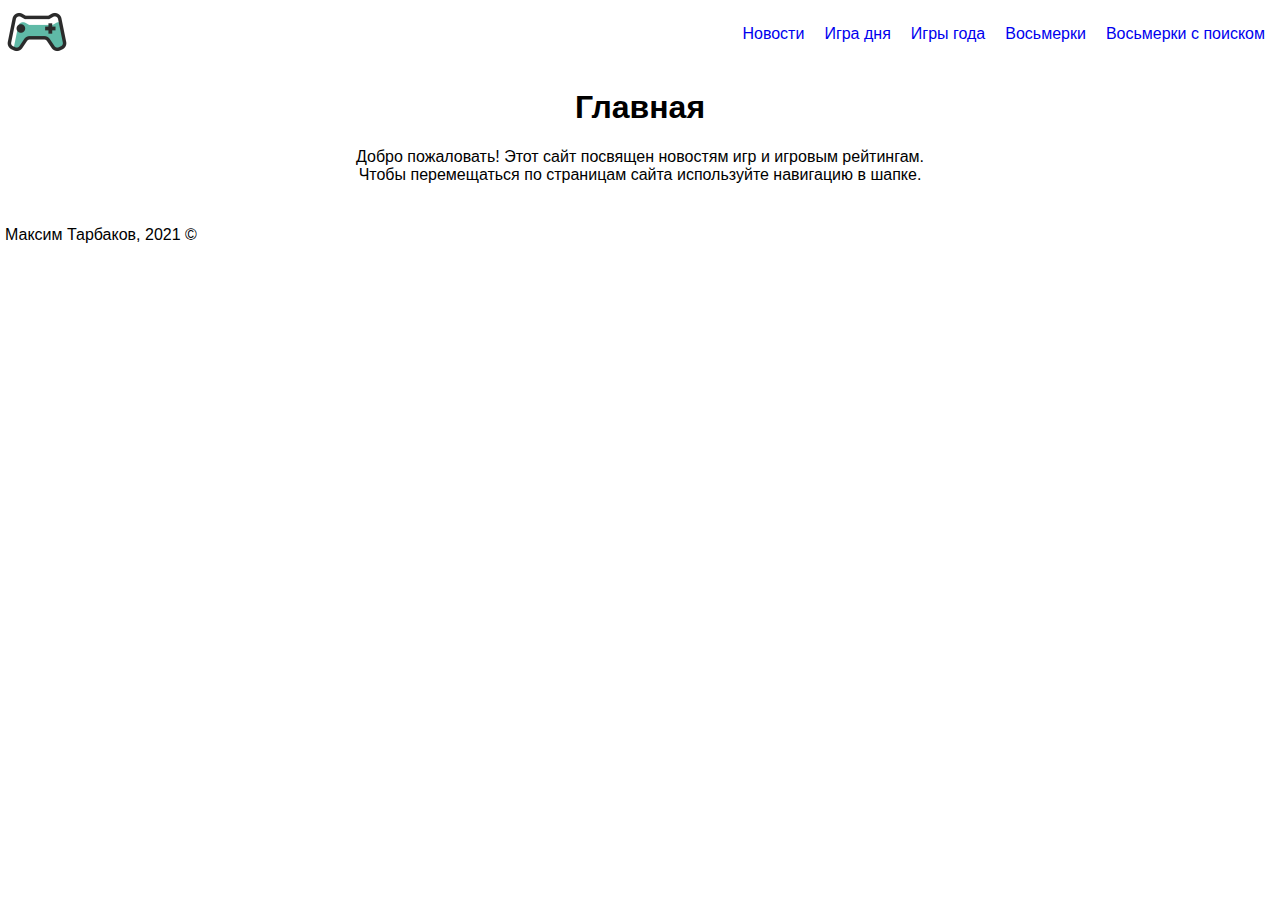
<file: index.html>
<!DOCTYPE html>
<html lang="ru">

  <head>
    <meta charset="UTF-8">
    <meta name="viewport" content="width=device-width, initial-scale=1.0">
    <link rel="stylesheet" href="css/style.css">
    <link rel="stylesheet" href="css/index.css">
    <link rel="icon" href="img/favicon.ico"/>
    <title>xGames - Главная</title>
  </head>

  <body>
    <header class="main-header">
      <nav class="main-nav">
        <a class="main-nav__logo">
          <img src="img/logo.png" width="64" height="64" alt="Логотип сайта">
        </a>
        <ul class="nav-list">
          <li class="nav-list__item">
            <a class="nav-list__link" href="news.html">
              Новости
            </a>
          </li>
          <li class="nav-list__item">
            <a class="nav-list__link" href="day.html">
              Игра дня
            </a>
          </li>
          <li class="nav-list__item">
            <a class="nav-list__link" href="year.html">
              Игры года
            </a>
          </li>
          <li class="nav-list__item">
            <a class="nav-list__link" href="eight/eight.html">
              Восьмерки
              <li class="nav-list__item">
            <a class="nav-list__link" href="eight_ai/eight.html">
              Восьмерки c поиском
            </a>
            </a>
          </li>
        </ul>
      </nav>
    </header>
    <main>
      <h1 class="page-title">Главная</h1>
      <p class="about">Добро пожаловать! Этот сайт посвящен новостям игр и игровым рейтингам.<br>
        Чтобы перемещаться по страницам сайта используйте навигацию в шапке.</p>
    </main>
    <footer class="main-footer">
      <p>Максим Тарбаков, 2021 &copy;</p>
    </footer>
  </body>

</html>
</file>
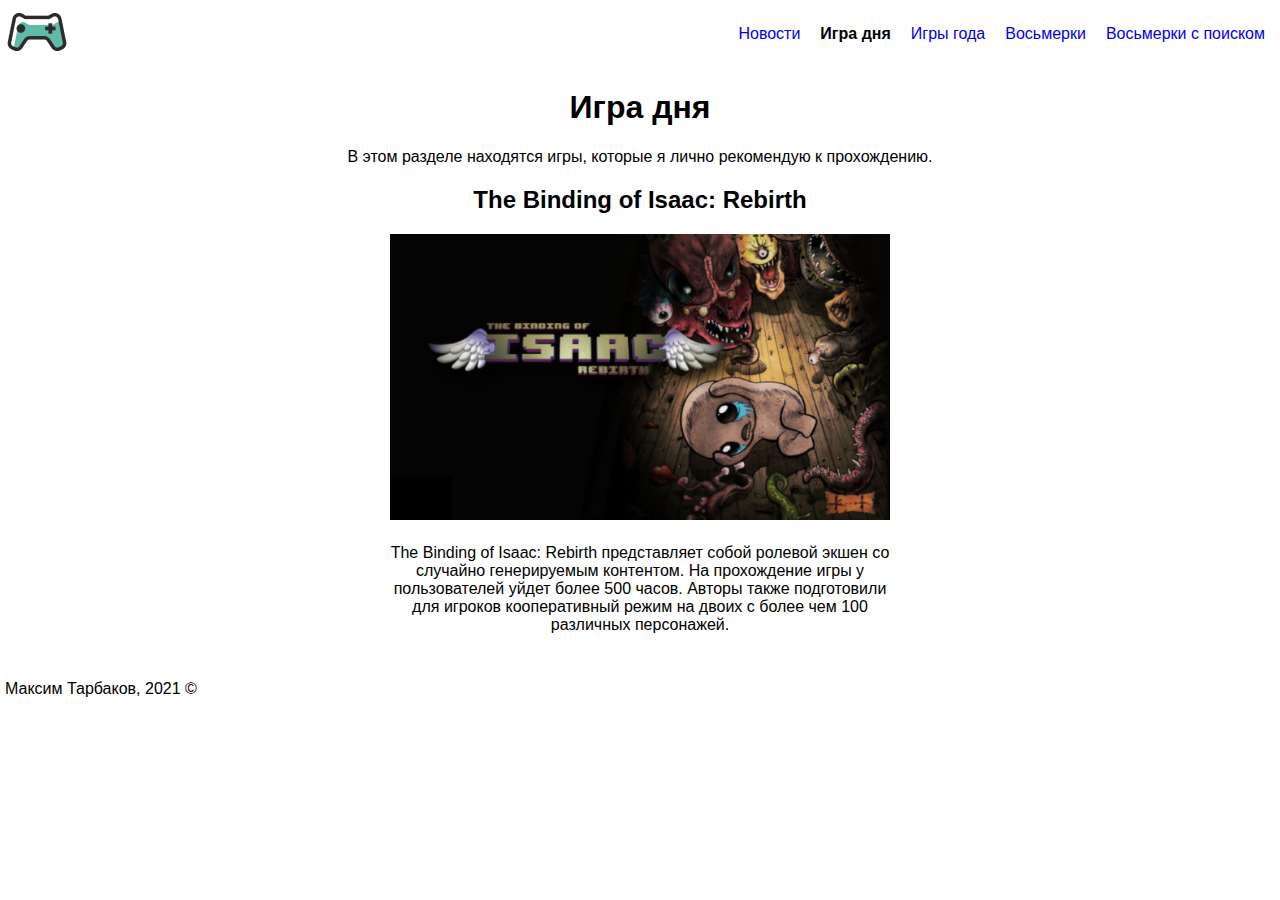
<file: day.html>
<!DOCTYPE html>
<html lang="ru">

  <head>
    <meta charset="UTF-8">
    <meta name="viewport" content="width=device-width, initial-scale=1.0">
    <link rel="stylesheet" href="css/style.css">
    <link rel="stylesheet" href="css/day.css">
    <link rel="icon" href="img/favicon.ico"/>
    <title>xGames - Игра дня</title>
  </head>

  <body>
    <header class="main-header">
      <nav class="main-nav">
        <a class="main-nav__logo" href="index.html">
          <img src="img/logo.png" width="64" height="64" alt="Логотип сайта">
        </a>
        <ul class="nav-list">
          <li class="nav-list__item">
            <a class="nav-list__link" href="news.html">
              Новости
            </a>
          </li>
          <li class="nav-list__item">
            <a class="nav-list__link nav-list__link_active">
              Игра дня
            </a>
          </li>
          <li class="nav-list__item">
            <a class="nav-list__link" href="year.html">
              Игры года
            </a>
            </li>
          <li class="nav-list__item">
            <a class="nav-list__link" href="eight/eight.html">
              Восьмерки
              <li class="nav-list__item">
            <a class="nav-list__link" href="eight_ai/eight.html">
              Восьмерки c поиском
            </a>
            </a>
          </li>
        </ul>
      </nav>
    </header>
    <main>
      <h1 class="page-title">Игра дня</h1>
      <p class="about">В этом разделе находятся игры, которые я лично рекомендую к прохождению.</p>
      <article class="post">
        <h2 class="post__title">The Binding of Isaac: Rebirth</h2>
        <img class="post__image" src="img/isaac.jpg" width="500" alt="The Binding of Isaac: Rebirth">
        <p class="post__text">The Binding of Isaac: Rebirth представляет собой ролевой экшен со случайно генерируемым контентом.
          На прохождение игры у пользователей уйдет более 500 часов. Авторы также подготовили для игроков кооперативный режим на
          двоих с более чем 100 различных персонажей. </p>
      </article>
    </main>
    <footer class="main-footer">
      <p>Максим Тарбаков, 2021 &copy;</p>
    </footer>
  </body>

</html>
</file>
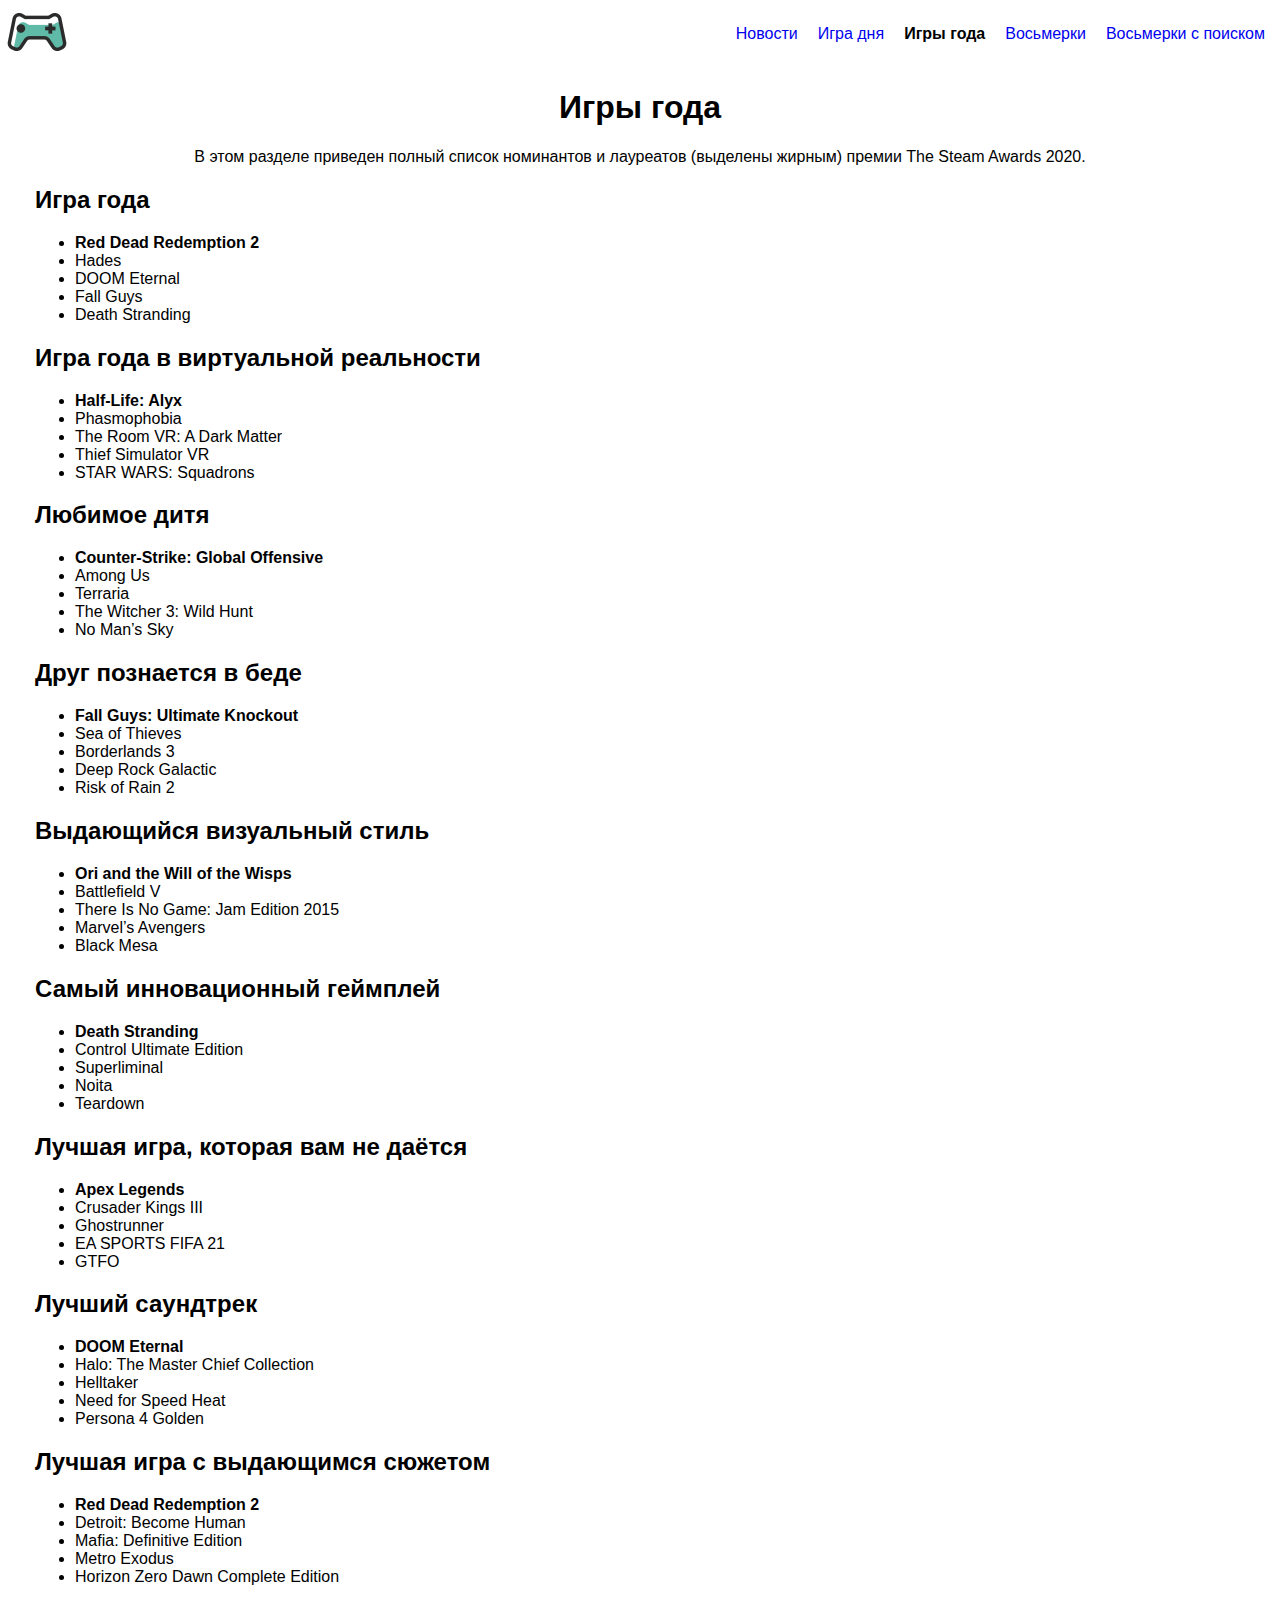
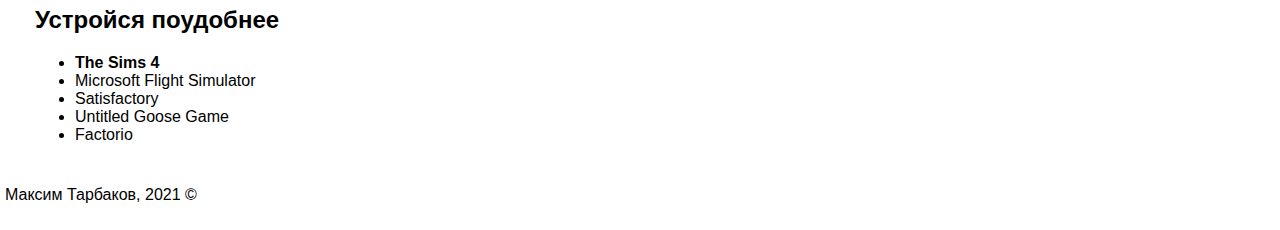
<file: year.html>
<!DOCTYPE html>
<html lang="ru">

  <head>
    <meta charset="UTF-8">
    <meta name="viewport" content="width=device-width, initial-scale=1.0">
    <link rel="stylesheet" href="css/style.css">
    <link rel="stylesheet" href="css/year.css">
    <link rel="icon" href="img/favicon.ico"/>
    <title>xGames - Игры года</title>
  </head>

  <body>
    <header class="main-header">
      <nav class="main-nav">
        <a class="main-nav__logo" href="index.html">
          <img src="img/logo.png" width="64" height="64" alt="Логотип сайта">
        </a>
        <ul class="nav-list">
          <li class="nav-list__item">
            <a class="nav-list__link" href="news.html">
              Новости
            </a>
          </li>
          <li class="nav-list__item">
            <a class="nav-list__link" href="day.html">
              Игра дня
            </a>
          </li>
          <li class="nav-list__item">
            <a class="nav-list__link nav-list__link_active">
              Игры года
            </a>
            </li>
          <li class="nav-list__item">
            <a class="nav-list__link" href="eight/eight.html">
              Восьмерки
            </a>
            <li class="nav-list__item">
            <a class="nav-list__link" href="eight_ai/eight.html">
              Восьмерки c поиском
            </a>
          </li>
        </ul>
      </nav>
    </header>
    <main>
      <h1 class="page-title">Игры года</h1>
      <p class="about">В этом разделе приведен полный список номинантов и лауреатов (выделены жирным) премии The Steam Awards 2020.</p>
      <article class="post">
        <h2>Игра года</h2>
        <ul>
          <li><b>Red Dead Redemption 2</b></li>
          <li>Hades</li>
          <li>DOOM Eternal</li>
          <li>Fall Guys</li>
          <li>Death Stranding</li>
        </ul>
        <h2>Игра года в виртуальной реальности</h2>
        <ul>
          <li><b>Half-Life: Alyx</b></li>
          <li>Phasmophobia</li>
          <li>The Room VR: A Dark Matter</li>
          <li>Thief Simulator VR</li>
          <li>STAR WARS: Squadrons</li>
        </ul>
        <h2>Любимое дитя</h2>
        <ul>
          <li><b>Counter-Strike: Global Offensive</b></li>
          <li>Among Us</li>
          <li>Terraria</li>
          <li>The Witcher 3: Wild Hunt</li>
          <li>No Man’s Sky</li>
        </ul>
        <h2>Друг познается в беде</h2>
        <ul>
          <li><b>Fall Guys: Ultimate Knockout</b></li>
          <li>Sea of Thieves</li>
          <li>Borderlands 3</li>
          <li>Deep Rock Galactic</li>
          <li>Risk of Rain 2</li>
        </ul>
        <h2>Выдающийся визуальный стиль</h2>
        <ul>
          <li><b>Ori and the Will of the Wisps</b></li>
          <li>Battlefield V</li>
          <li>There Is No Game: Jam Edition 2015</li>
          <li>Marvel’s Avengers</li>
          <li>Black Mesa</li>
        </ul>
        <h2>Самый инновационный геймплей</h2>
        <ul>
          <li><b>Death Stranding</b></li>
          <li>Control Ultimate Edition</li>
          <li>Superliminal</li>
          <li>Noita</li>
          <li>Teardown</li>
        </ul>
        <h2>Лучшая игра, которая вам не даётся</h2>
        <ul>
          <li><b>Apex Legends</b></li>
          <li>Crusader Kings III</li>
          <li>Ghostrunner</li>
          <li>EA SPORTS FIFA 21</li>
          <li>GTFO</li>
        </ul>
        <h2>Лучший саундтрек</h2>
        <ul>
          <li><b>DOOM Eternal</b></li>
          <li>Halo: The Master Chief Collection</li>
          <li>Helltaker</li>
          <li>Need for Speed Heat</li>
          <li>Persona 4 Golden</li>
        </ul>
        <h2>Лучшая игра с выдающимся сюжетом</h2>
        <ul>
          <li><b>Red Dead Redemption 2</b></li>
          <li>Detroit: Become Human</li>
          <li>Mafia: Definitive Edition</li>
          <li>Metro Exodus</li>
          <li>Horizon Zero Dawn Complete Edition</li>
        </ul>
        <h2>Устройся поудобнее</h2>
        <ul>
          <li><b>The Sims 4</b></li>
          <li>Microsoft Flight Simulator</li>
          <li>Satisfactory</li>
          <li>Untitled Goose Game</li>
          <li>Factorio</li>
        </ul>
      </article>
    </main>
    <footer class="main-footer">
      <p>Максим Тарбаков, 2021 &copy;</p>
    </footer>
  </body>

</html>
</file>
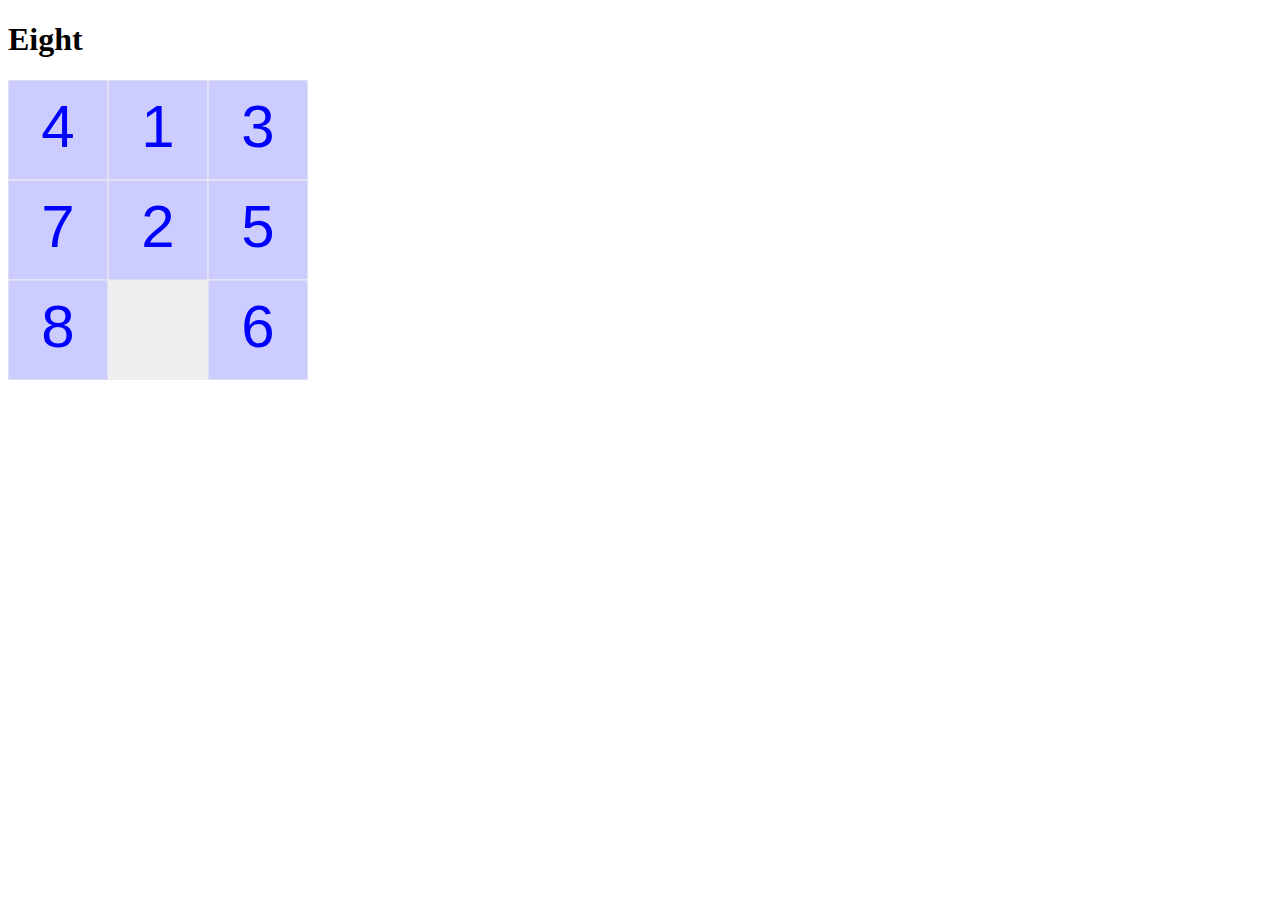
<file: eight/eight.html>
<!doctype html>
<html>
    <head>
        <meta charset="utf-8">
        <title>Eight</title>
    </head>
    <body>
        <h1>Eight</h1>
        <canvas id="canvas" width=300 height=300></canvas>
        <script src="./js/main.js" type="module"></script>
    </body>
</html>
</file>
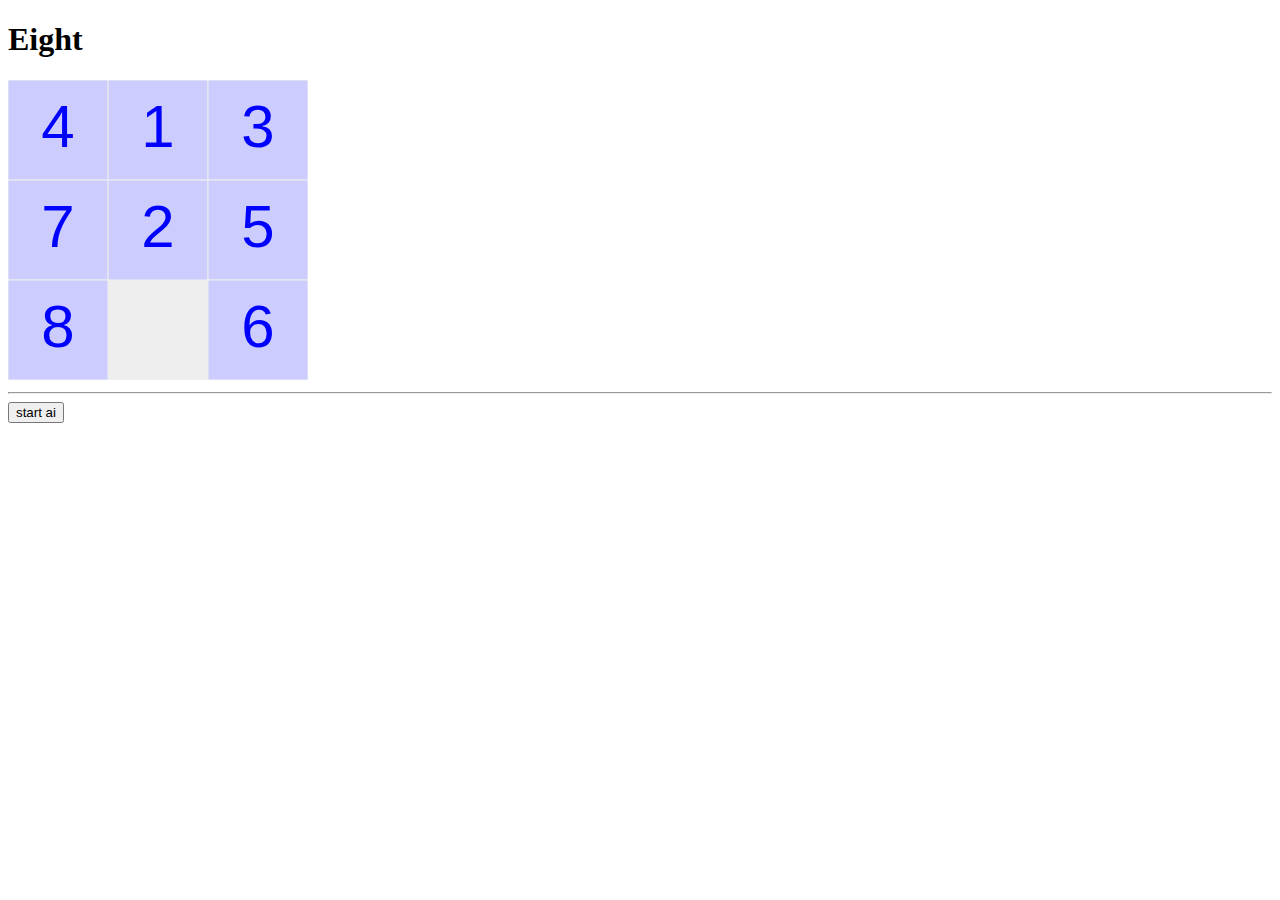
<file: eight_ai/eight.html>
<!doctype html>
<html>
    <head>
        <meta charset="utf-8">
        <title>Eight</title>
    </head>
    <body>
        <h1>Eight</h1>
        <canvas id="canvas" width=300 height=300></canvas>
        <hr>
        <button id="btn_start_ai">start ai</button>
        <script src="./js/main.js" type="module"></script>
    </body>
</html>
</file>
<file: css/style.css>
body {
  margin: 0;
  padding: 0 5px;
  font-family: Arial, Helvetica, sans-serif;
  font-size: 16px;
}
.main-nav {
  display: flex;
}

.main-nav__logo {
  margin-right: auto;
}

.nav-list {
  display: flex;
  align-items: center;
  list-style: none;
}

.nav-list__item {
  margin: 0 10px;
}

.nav-list__link {
  text-decoration: none;
}

.nav-list__link_active {
  font-weight: bold;
}

.page-title {
  text-align: center;
}

.about {
  text-align: center;
}

.main-footer {
  padding: 10px 0;
}
</file>
<file: css/index.css>
.about {
  text-align: center;
}
</file>
<file: css/day.css>
.post {
  text-align: center;
}


.post__text {
  width: 500px;
  margin: 20px auto;
}
</file>
<file: css/year.css>
.post {
  padding: 0 30px;
}
</file>
